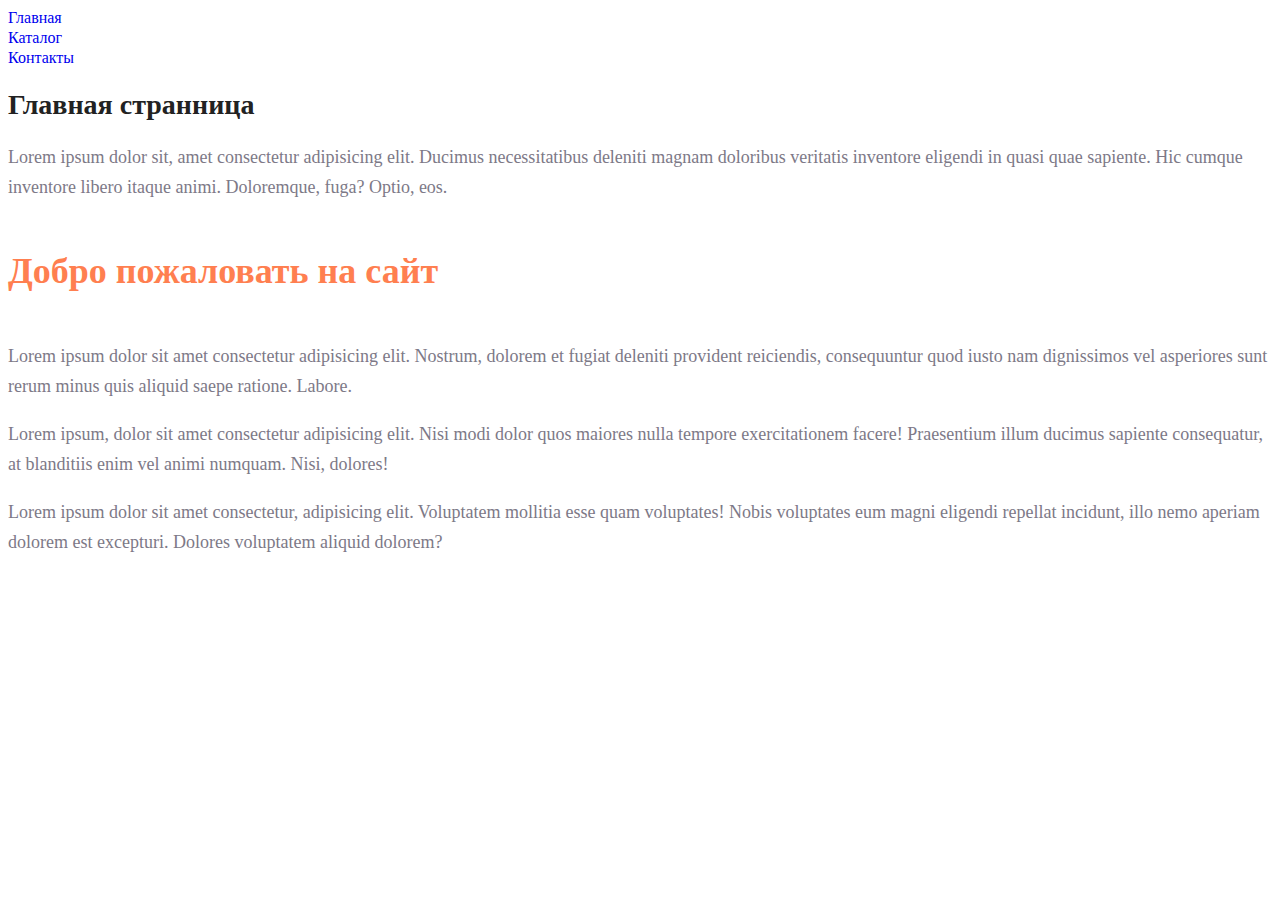
<file: index.html>
<!DOCTYPE html>
<html lang="en">
<head>
    <meta charset="UTF-8">
    <meta name="viewport" content="width=device-width, initial-scale=1.0">
    <title>Моя странница</title>
    <link rel="stylesheet" href="./Style/style.css">
</head>
<body>
    <nav>
        <li class="link1"><a href="index.html">Главная</a></li>
        <li class="link1"><a href="./catalog/catalog.html">Каталог</a></li>
        <li class="link1"><a href="#">Контакты</a></li>
    </nav>
<h1>Главная странница</h1>
<p class="link2">Lorem ipsum dolor sit, amet consectetur adipisicing elit. Ducimus necessitatibus deleniti magnam doloribus veritatis inventore eligendi in quasi quae sapiente. Hic cumque inventore libero itaque animi. Doloremque, fuga? Optio, eos.</p>
<h2 class="link3">Добро пожаловать на сайт</h2>
<p class="link2">Lorem ipsum dolor sit amet consectetur adipisicing elit. Nostrum, dolorem et fugiat deleniti provident reiciendis, consequuntur quod iusto nam dignissimos vel asperiores sunt rerum minus quis aliquid saepe ratione. Labore.</p>
<p class="link2">Lorem ipsum, dolor sit amet consectetur adipisicing elit. Nisi modi dolor quos maiores nulla tempore exercitationem facere! Praesentium illum ducimus sapiente consequatur, at blanditiis enim vel animi numquam. Nisi, dolores!</p>
<p class="link2">Lorem ipsum dolor sit amet consectetur, adipisicing elit. Voluptatem mollitia esse quam voluptates! Nobis voluptates eum magni eligendi repellat incidunt, illo nemo aperiam dolorem est excepturi. Dolores voluptatem aliquid dolorem?</p>
</body>
</html>
</file>
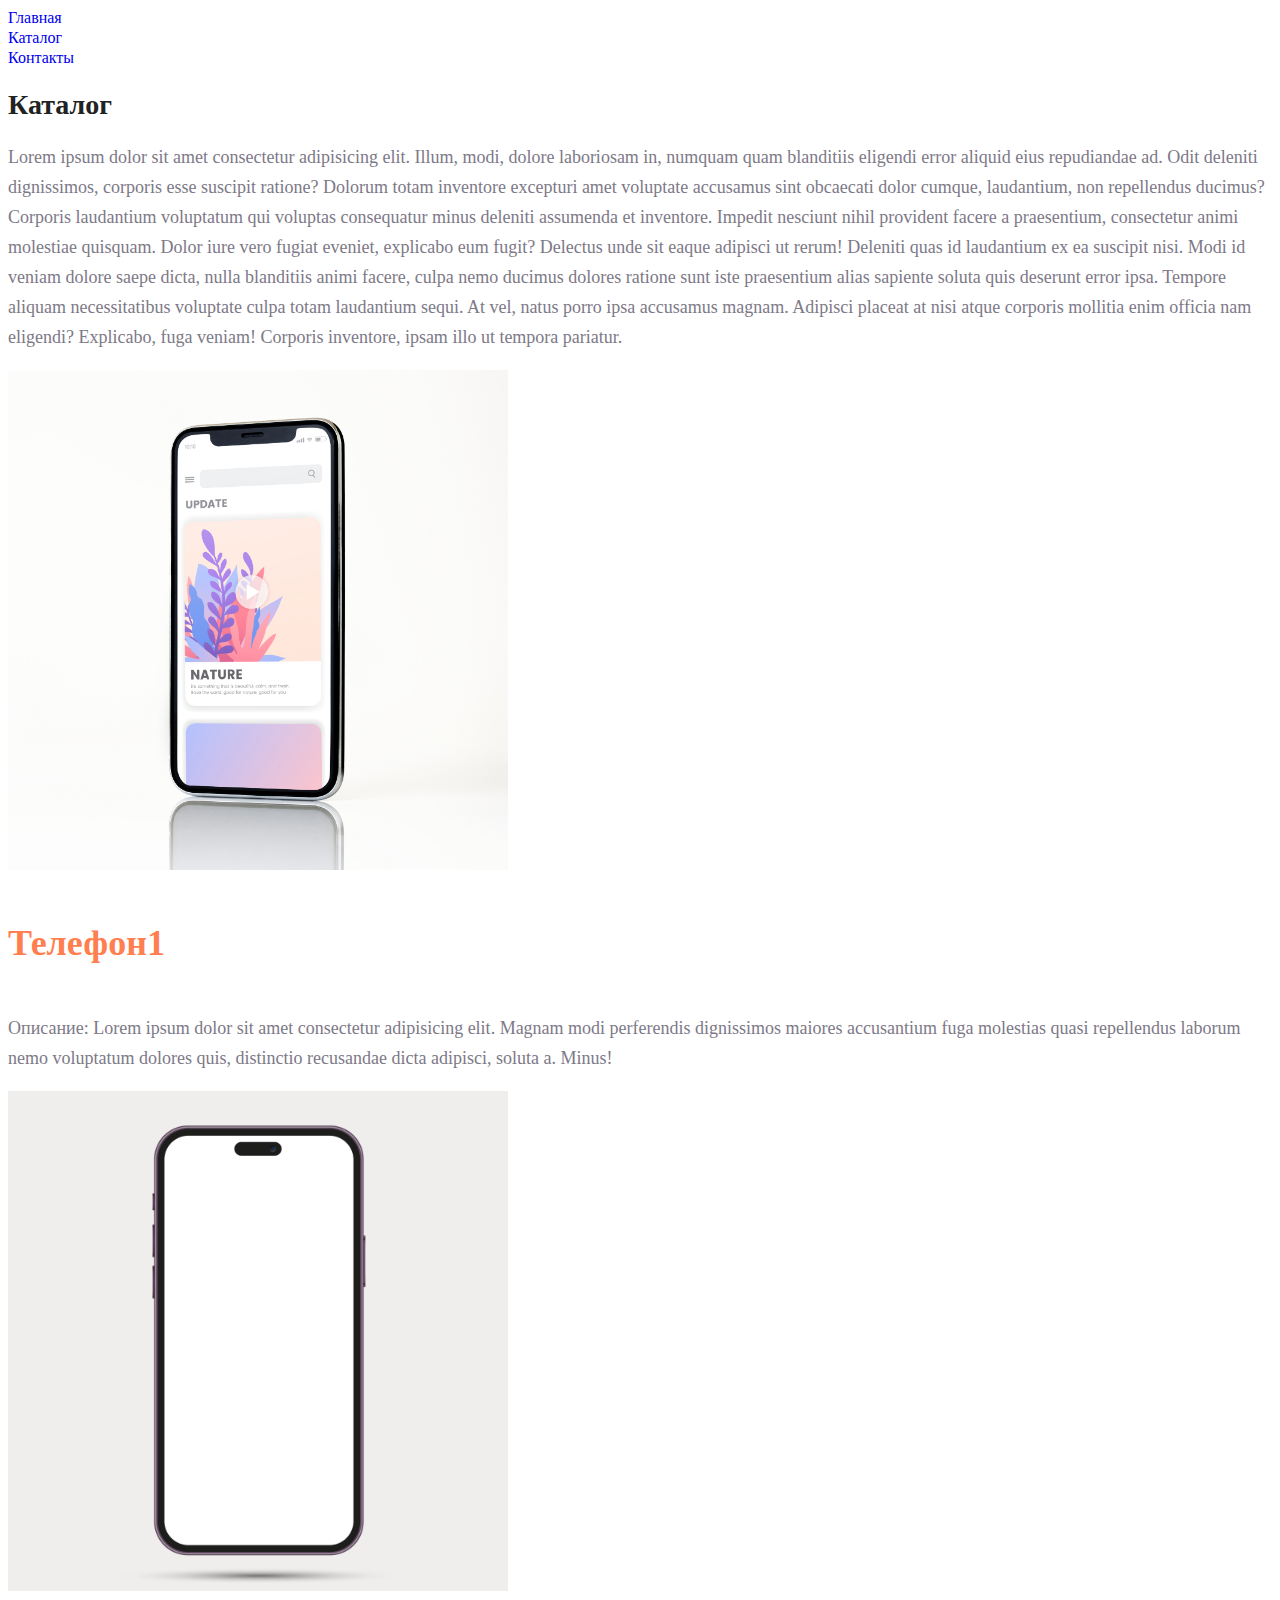
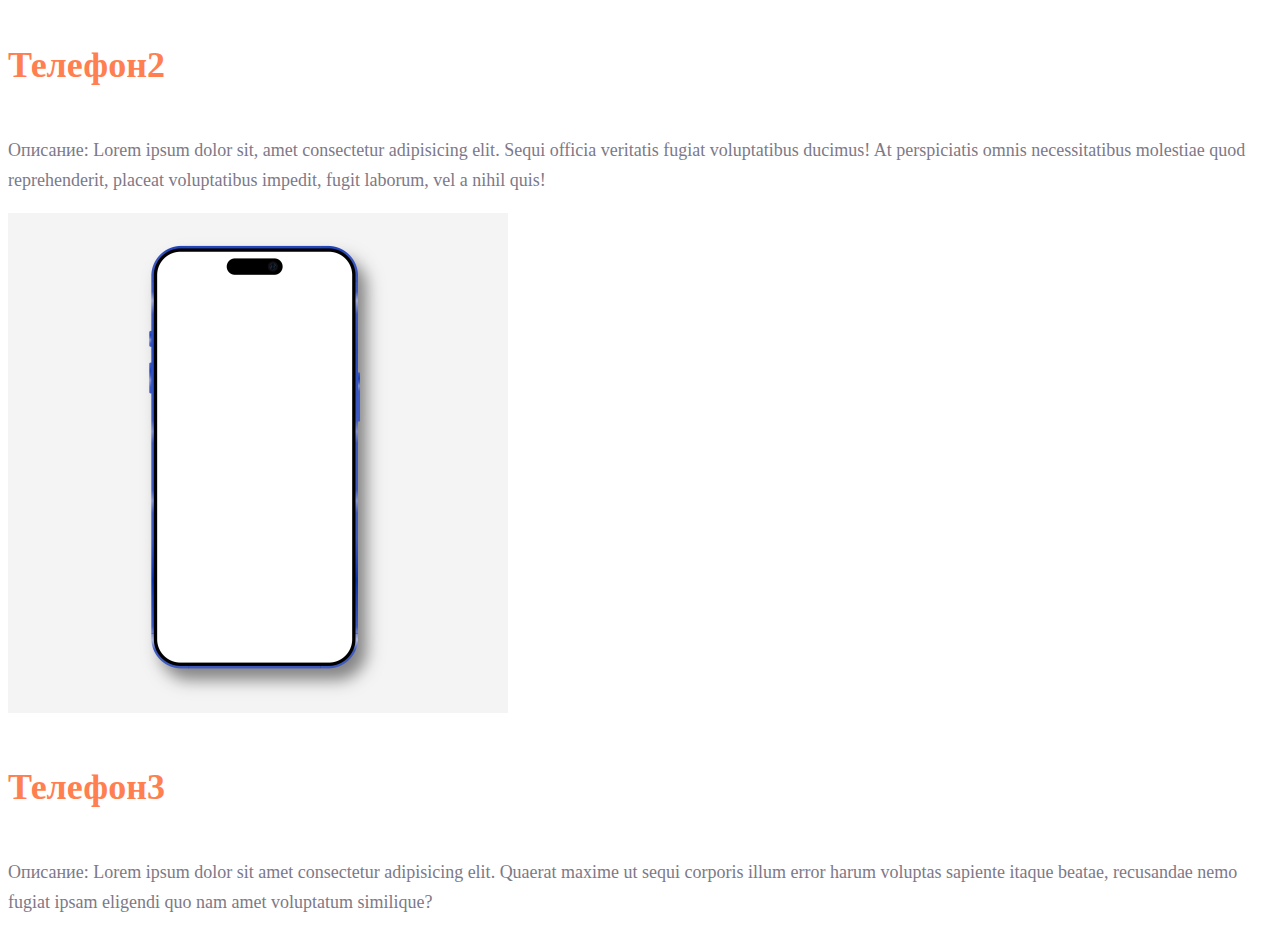
<file: catalog/catalog.html>
<!DOCTYPE html>
<html lang="en">
<head>
    <meta charset="UTF-8">
    <meta name="viewport" content="width=device-width, initial-scale=1.0">
    <title>Document</title>
    <link rel="stylesheet" href="../Style/style.css">
</head>
<body>
    <nav>
        <li class="link1"><a href="../index.html">Главная</a></li>
        <li class="link1"><a href="../catalog/catalog.html">Каталог</a></li>
        <li class="link1"><a href="#">Контакты</a></li>
    </nav>
<h1>Каталог</h1>
<p class="link2">Lorem ipsum dolor sit amet consectetur adipisicing elit. Illum, modi, dolore laboriosam in, numquam quam blanditiis eligendi error aliquid eius repudiandae ad. Odit deleniti dignissimos, corporis esse suscipit ratione? Dolorum totam inventore excepturi amet voluptate accusamus sint obcaecati dolor cumque, laudantium, non repellendus ducimus? Corporis laudantium voluptatum qui voluptas consequatur minus deleniti assumenda et inventore. Impedit nesciunt nihil provident facere a praesentium, consectetur animi molestiae quisquam. Dolor iure vero fugiat eveniet, explicabo eum fugit? Delectus unde sit eaque adipisci ut rerum! Deleniti quas id laudantium ex ea suscipit nisi. Modi id veniam dolore saepe dicta, nulla blanditiis animi facere, culpa nemo ducimus dolores ratione sunt iste praesentium alias sapiente soluta quis deserunt error ipsa. Tempore aliquam necessitatibus voluptate culpa totam laudantium sequi. At vel, natus porro ipsa accusamus magnam. Adipisci placeat at nisi atque corporis mollitia enim officia nam eligendi? Explicabo, fuga veniam! Corporis inventore, ipsam illo ut tempora pariatur.</p>
<img src="../img/phone1.jpg" alt="Телефон1" width="500" height="500">
<h2 class="link3">Телефон1</h2>
<p class="link2">Описание: Lorem ipsum dolor sit amet consectetur adipisicing elit. Magnam modi perferendis dignissimos maiores accusantium fuga molestias quasi repellendus laborum nemo voluptatum dolores quis, distinctio recusandae dicta adipisci, soluta a. Minus!</p>
<img src="../img/phone2.jpg" alt="Телефон2" width="500" height="500">
<h2 class="link3">Телефон2</h2>
<p class="link2">Описание: Lorem ipsum dolor sit, amet consectetur adipisicing elit. Sequi officia veritatis fugiat voluptatibus ducimus! At perspiciatis omnis necessitatibus molestiae quod reprehenderit, placeat voluptatibus impedit, fugit laborum, vel a nihil quis!</p>
<img src="../img/phone3.jpg" alt="Телефон3" width="500" height="500">
<h2 class="link3">Телефон3</h2>
<p class="link2">Описание: Lorem ipsum dolor sit amet consectetur adipisicing elit. Quaerat maxime ut sequi corporis illum error harum voluptas sapiente itaque beatae, recusandae nemo fugiat ipsam eligendi quo nam amet voluptatum similique?</p>
</body>
</html>
</file>
<file: Style/style.css>
a {
    text-decoration: none;
}

.link1 {
    color: cornflowerblue;
    font-size: 16px;
    line-height: 20px;
}

h1 {
    color:#222222;
    font-size: 28px;
    line-height: 36px;
    font-weight: bold;
}
.link2 {
    font-style: normal;
    font-weight: 300;
    font-size: 18px;
    line-height: 30px;
    color: #7D7987;
}
.link3 {
    color: coral;
    font-style: normal;
    font-weight: 700;
    font-size: 36px;
    line-height: 80px;
}
</file>
